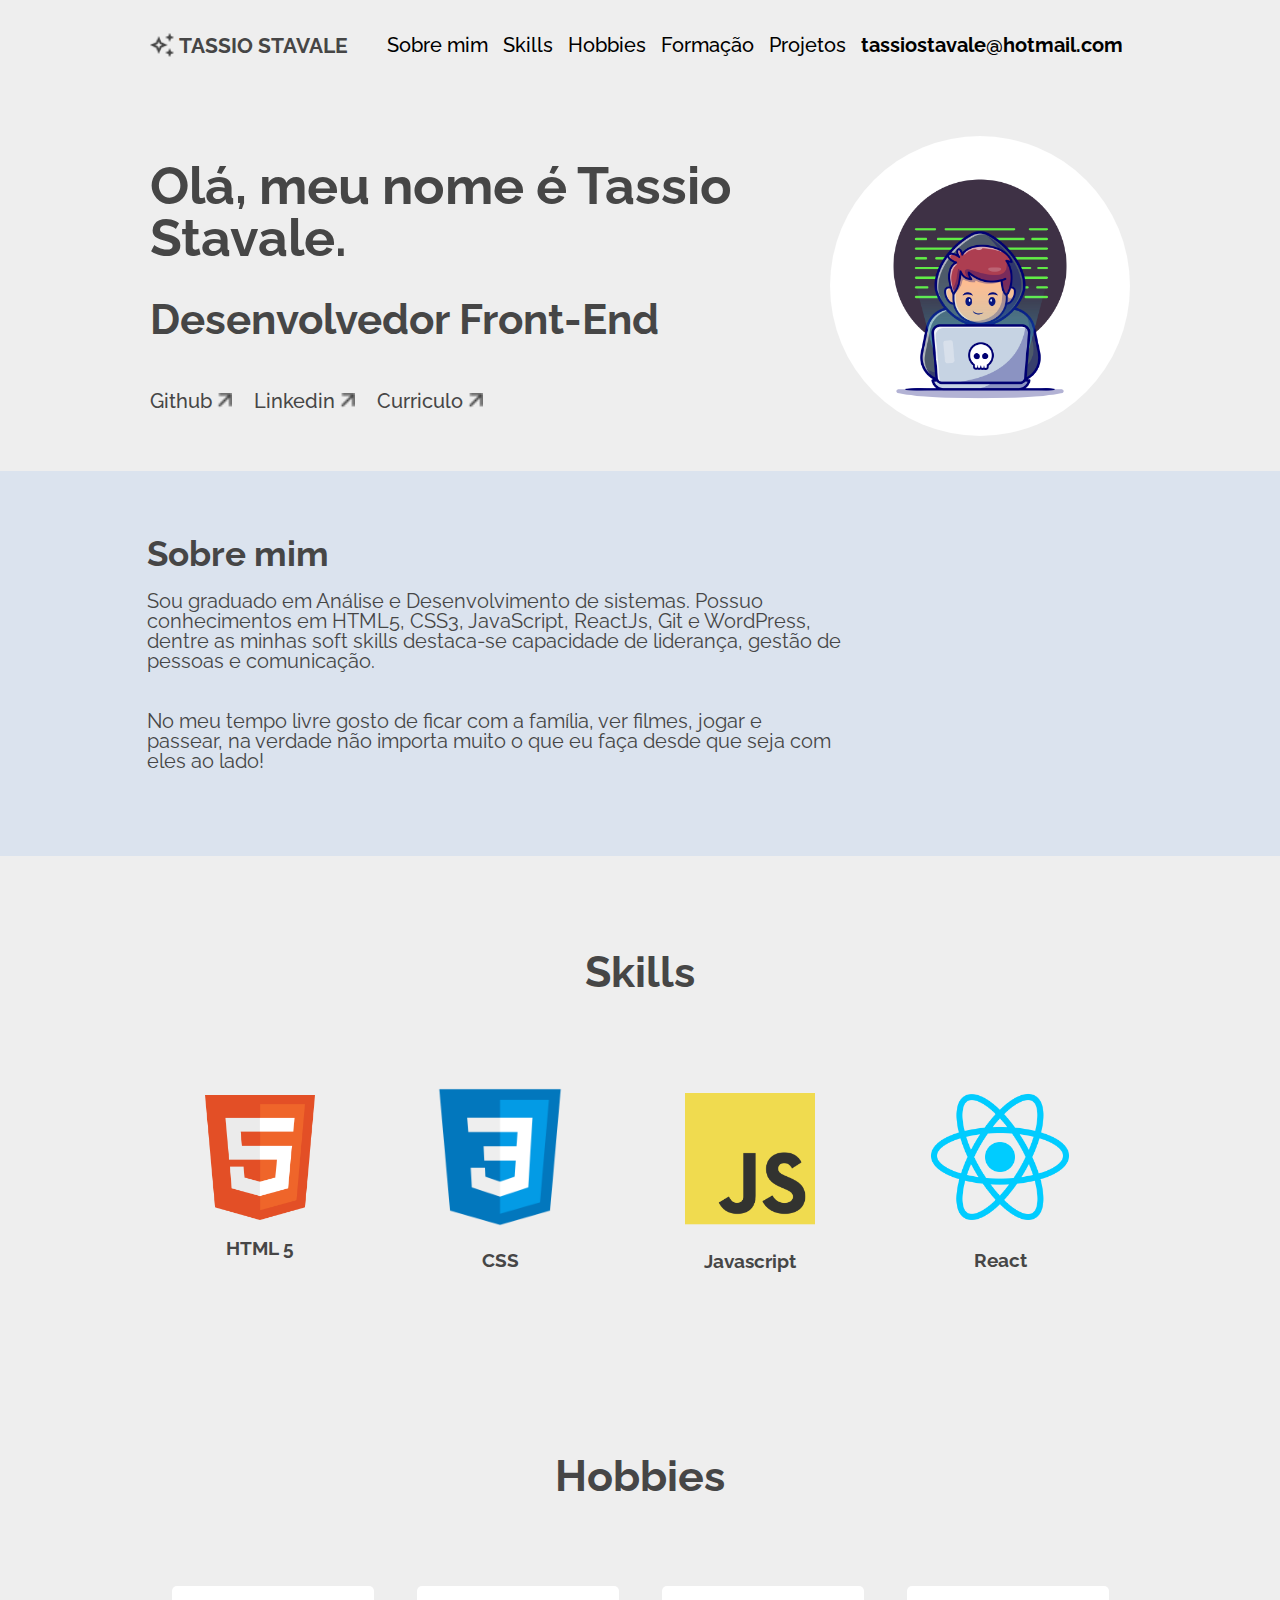
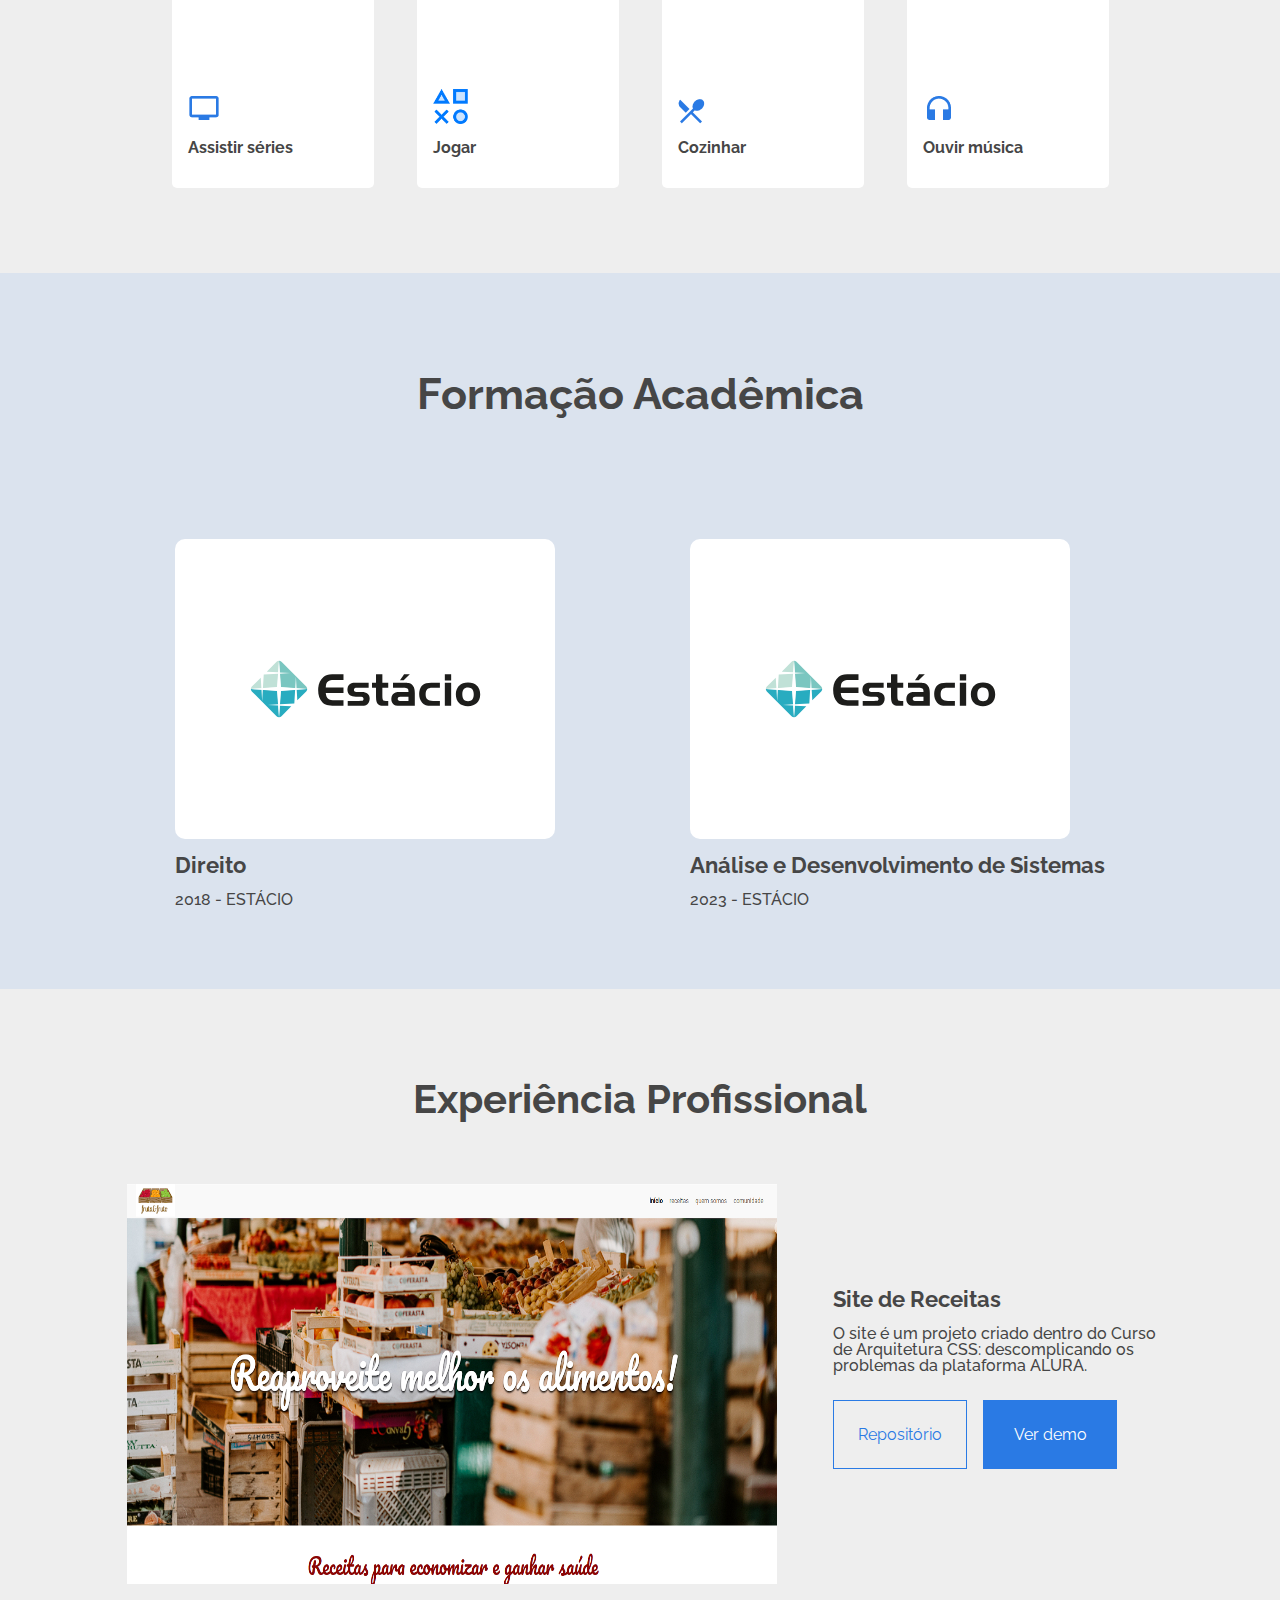
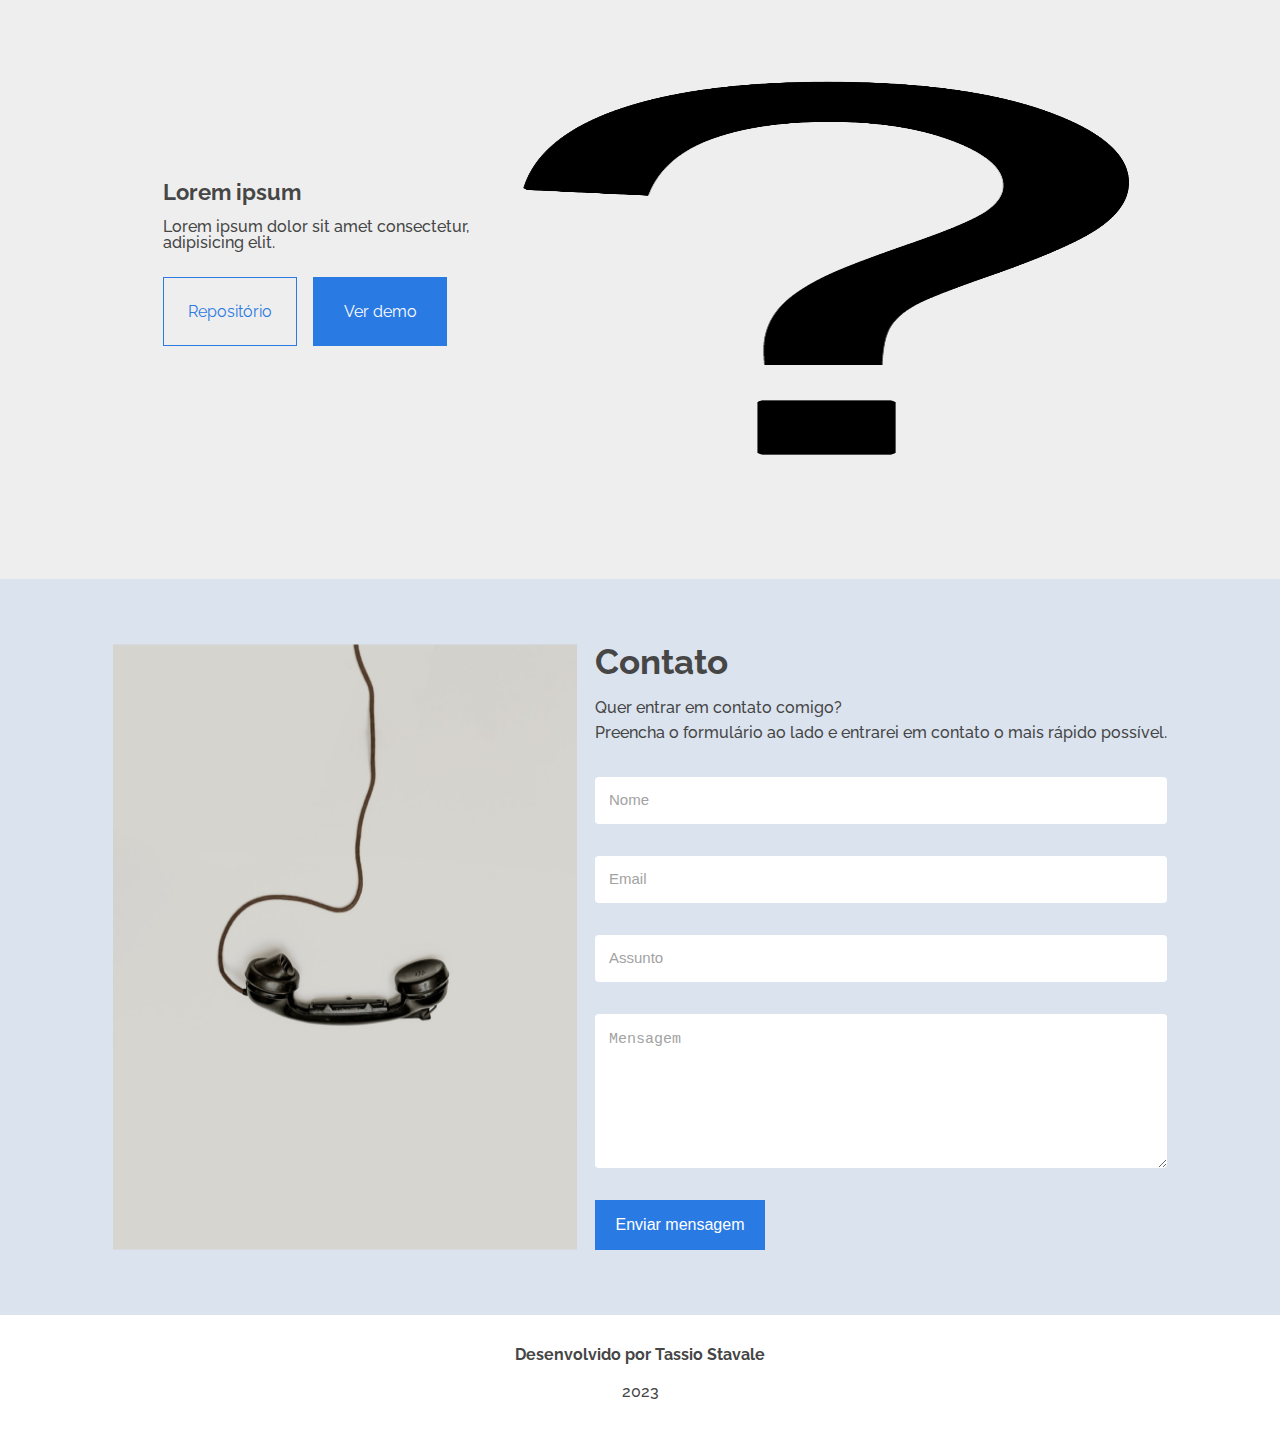
<file: index.html>
<!DOCTYPE html>
<html lang="pt-br">
    <head>
        <meta charset="UTF-8">
        <meta name="viewport" content="width=device-width, initial-scale=1.0">

        <link rel="stylesheet" href="./assets/css/reset.css">
        <link rel="stylesheet" href="./assets/css/style.css">
        <link rel="stylesheet" href="./assets/css/header.css">
        <link rel="stylesheet" href="./assets/css/introduction.css">
        <link rel="stylesheet" href="./assets/css/about-me.css">
        <link rel="stylesheet" href="./assets/css/skills.css">
        <link rel="stylesheet" href="./assets/css/hobbies.css">
        <link rel="stylesheet" href="./assets/css/academic-education.css">
        <link rel="stylesheet" href="./assets/css/professional-experience.css">
        <link rel="stylesheet" href="./assets/css/contact.css">
        <link rel="stylesheet" href="./assets/css/footer.css">

        <title>Portfólio - TASSIO STAVALE</title>
    </head>
    <body>

        <div class="all">
            <header>
            
                <div class="header__logo">
                    <img src="./assets/img/vector.png" alt="" class="header__logo--img">
                    <h3 class="header__logo--text">TASSIO STAVALE</h3>
                </div>
    
                <nav class="header__menu">
                    <ul class="header__menu__list">
                        <li class="header__menu__item"><a href="#aboutme" class="header__menu__link">Sobre mim</a></li>
                        <li class="header__menu__item"><a href="#skill" class="header__menu__link">Skills</a></li>
                        <li class="header__menu__item"><a href="#hobbie" class="header__menu__link">Hobbies</a></li>
                        <li class="header__menu__item"><a href="#education" class="header__menu__link">Formação</a></li>
                        <li class="header__menu__item"><a href="#projects" class="header__menu__link">Projetos</a></li>
                        <li class="header__menu__item"><a href="#contact" class="header__menu__link contato--link">tassiostavale@hotmail.com</a></li>
                    </ul>                   
                </nav>
    
            </header>

            <main>
                <section class="introduction">
                    <div class="introduction__text">
                        <h1 class="introduction__text__title">Olá, meu nome é Tassio Stavale.</h1>
                        <h2 class="introduction__text__subtitle">Desenvolvedor Front-End</h2>
                        <div class="introduction__text__links">
                            <a href="https://github.com/TStavale" class="introduction__text__links__media" target="_blank">Github<img src="./assets/img/arrow.png" alt="" class="introduction__text__links__arrow"></a>
                            <a href="https://www.linkedin.com/in/tassio-stavale/" class="introduction__text__links__media" target="_blank">Linkedin<img src="./assets/img/arrow.png" alt="" class="introduction__text__links__arrow"></a>
                            <a href="./assets/utils/Currículo Tassio Stavale.pdf" class="introduction__text__links__media" target="_blank">Curriculo<img src="./assets/img/arrow.png" alt="" class="introduction__text__links__arrow"></a>
                        </div>
                    </div>

                    <img src="./assets/img/img-prog.jpg" alt="Uma pessoa na frente do computador programando" class="introduction__img">
                </section>

                <section class="about-me" id="aboutme">
                    <div class="about-me__text">
                        <h2 class="about-me__text__title">Sobre mim</h2>
                        <p class="about-me__text__description">Sou graduado em Análise e Desenvolvimento de sistemas. Possuo conhecimentos em HTML5, CSS3, JavaScript, ReactJs, Git e WordPress, dentre as minhas soft skills destaca-se capacidade de liderança, gestão de pessoas e comunicação.
                        </p>
                        <p class="about-me__text__description">No meu tempo livre gosto de ficar com a família, ver filmes, jogar e passear, na verdade não importa muito o que eu faça desde que seja com eles ao lado!
                        </p>
                    </div>
                </section>

                <seciton class="skills" id="skill">
                    <h2 class="skill__title">Skills</h2>
                    <div class="skill__container">
                        <div class="skill__container__item">
                            <img src="./assets/img/html-logo.png" alt="logo do html" class="skill__container__item__img--html">
                            <p class="skill__container__item__text">HTML 5</p>
                        </div>
                        <div class="skill__container__item">
                            <img src="./assets/img/css-logo.png" alt="logo do Css" class="skill__container__item__img--css">
                            <p class="skill__container__item__text">CSS</p>
                        </div>
                        <div class="skill__container__item">
                            <img src="./assets/img/javascript-logo.png" alt="logo do JavaScript" class="skill__container__item__img--js">
                            <p class="skill__container__item__text">Javascript</p>
                        </div>
                        <div class="skill__container__item">
                            <img src="./assets/img/react-logo.png" alt="logo do React" class="skill__container__item__img--react">
                            <p class="skill__container__item__text">React</p>
                        </div>
                    </div>
                </seciton>

                <seciton class="hobbies" id="hobbie">
                    <h2 class="hobbies__title">Hobbies</h2>
                    <div class="hobbies__container">
                        <div class="hobbies__container__item">
                            <img src="./assets/img/tv_icon.png" alt="icone de uma tv" class="hobbies__container__item__img">
                            <p class="hobbies__container__item__text">Assistir séries</p>
                        </div>
                        <div class="hobbies__container__item">
                            <img src="./assets/img/botoes.png" alt="icone de figuras geométricas" class="hobbies__container__item__img game">
                            <p class="hobbies__container__item__text">Jogar</p>
                        </div>
                        <div class="hobbies__container__item">
                            <img src="./assets/img/forkspoon_icon.png" alt="icone de uma colher e uma foca" class="hobbies__container__item__img">
                            <p class="hobbies__container__item__text">Cozinhar</p>
                        </div>
                        <div class="hobbies__container__item">
                            <img src="./assets/img/headphones_icon.png" alt="icone de um fone de ouvido" class="hobbies__container__item__img">
                            <p class="hobbies__container__item__text">Ouvir música</p>
                        </div>
                    </div>
                </seciton>

                <section class="academic-education" id="education">
                    <h2 class="academic-education__title">Formação Acadêmica</h2>
                    <div class="academic-education__formation">
                        <div class="academic-education__formation__item">
                            <div class="academic-education__formation__item__container">
                                <img src="./assets/img/estacio-logo.svg" alt="Logo da Universidade Estacio" class="academic-education__formation__item__container__img">
                            </div>
                            <div class="academic-education__formation__item__text">
                                <h3 class="academic-education__formation__text__title">Direito</h3>
                                <p class="academic-education__formation__text__description">2018 - ESTÁCIO</p>
                            </div>
                        </div>
                        <div class="academic-education__formation__item">
                            <div class="academic-education__formation__item__container">
                                <img src="./assets/img/estacio-logo.svg" alt="Logo da Universidade Estacio" class="academic-education__formation__item__container__img">
                            </div>
                            <div class="academic-education__formation__item__text">
                                <h3 class="academic-education__formation__text__title">Análise e Desenvolvimento de Sistemas</h3>
                                <p class="academic-education__formation__text__description">2023 - ESTÁCIO</p>
                            </div>
                        </div>
                    </div>
                </section>

                <section class="professional-experience" id="projects">
                    <h2 class="professional-experience__title">Experiência Profissional</h2>
                    <div class="professional-experience__projects">
                        <div class="professional-experience__projects__project">
                            <img src="./assets/img/Site_de_receitas.png" alt="Imagem parcial de um Site de Receitas" class="professional-experience__projects__img">
                            <div class="professional-experience__projects__text">
                                <h3 class="professional-experience__projects__text__title">Site de Receitas</h3>
                                <p class="professional-experience__projects__text__description">O site é um projeto criado dentro do Curso de Arquitetura CSS: descomplicando os problemas da plataforma ALURA.</p>
                                <div class="professional-experience__projects__links">
                                    <a href="https://github.com/TStavale/Site_receitas" class="professional-experience__projects__links__repository" target="_blank">Repositório</a>
                                    <a href="https://tstavale.github.io/Site_receitas/" class="professional-experience__projects__links__demonstration" target="_blank">Ver demo</a>
                                </div>
                            </div>
                        </div>
                        <div class="professional-experience__projects__project reverse">
                            <img src="./assets/img/question_mark.png" alt="" class="professional-experience__projects__img question-mark__img">
                            <div class="professional-experience__projects__text">
                                <h3 class="professional-experience__projects__text__title">Lorem ipsum</h3>
                                <p class="professional-experience__projects__text__description">Lorem ipsum dolor sit amet consectetur, adipisicing elit. </p>
                                <div class="professional-experience__projects__links">
                                    <a href="" class="professional-experience__projects__links__repository">Repositório</a>
                                    <a href="" class="professional-experience__projects__links__demonstration">Ver demo</a>
                                </div>
                            </div>
                        </div>   
                    </div>
                </section>

                <section class="formcontact">
                    <img src="./assets/img/contact_image.png" alt="Imagem de um telefone antigo" class="contact__img">
                    <div class="formcontact__container">
                        <div class="formcontact__container__text">
                            <h2 class="formcontact__container__text__title">Contato</h2>
                            <p class="formcontact__container__text__subtitle">Quer entrar em contato comigo?<br>Preencha o formulário ao lado e entrarei em contato o mais rápido possível.</p>
                        </div>
                        <form action="https://formsubmit.co/8631aa6220bd306378bd0da617312fb9" method="POST" class="fromcontact__container__form" id="contact">
                            <input type="hidden" name="_next" value="https://tstavale.github.io/Portfolio-Ts/thanks.html">
                            <input class="fromcontact__container__form__input" name="name" type="text" id="nome" placeholder="Nome" required>
                            <input class="fromcontact__container__form__input" name="email" type="email" id="email" placeholder="Email" required>
                            <input class="fromcontact__container__form__input" name="subject" type="text" id="assunto" placeholder="Assunto" required>
                            <textarea class="fromcontact__container__form__textarea" rows="10" cols="40" id="mensagem" name="message" placeholder="Mensagem" required></textarea>
                            <button class="fromcontact__container__form__button">Enviar mensagem</button>
                        </form>
                    </div>
                </section>

            </main>

            <footer>
                <div class="footer">
                    <h2 class="footer__title">Desenvolvido por Tassio Stavale</h2>
                    <p class="footer__text">2023</p>
                </div>
            </footer>

        </div>  
    </body>
</html>
</file>
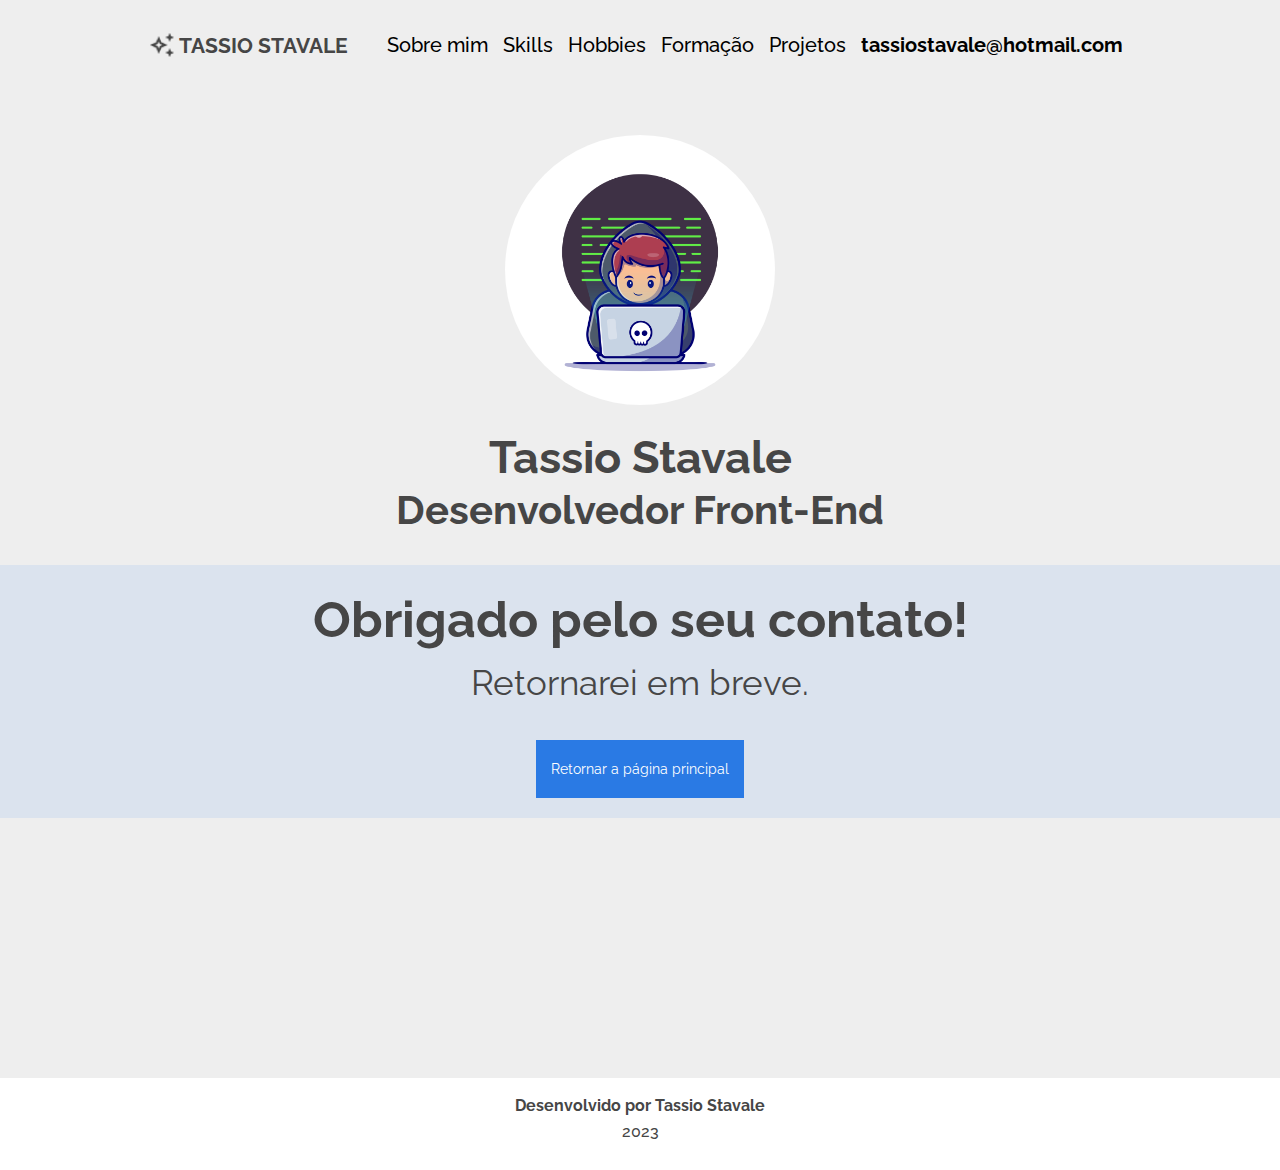
<file: thanks.html>
<!DOCTYPE html>
<html lang="en">
    <head>
        <meta charset="UTF-8">
        <meta name="viewport" content="width=device-width, initial-scale=1.0">
        <link rel="stylesheet" href="./assets/css/reset.css">
        <link rel="stylesheet" href="./assets/css/style.css">
        <link rel="stylesheet" href="./assets/css/header.css">
        <link rel="stylesheet" href="./assets/css/thanks.css">

        <title>Portfólio - TASSIO STAVALE</title>
    </head>
    <body>
        <div class="all">
            <header>
            
                <div class="header__logo">
                    <img src="./assets/img/vector.png" alt="" class="header__logo--img">
                    <h3 class="header__logo--text">TASSIO STAVALE</h3>
                </div>
    
                <nav class="header__menu">
                    <ul class="header__menu__list">
                        <li class="header__menu__item"><a href="#aboutme" class="header__menu__link">Sobre mim</a></li>
                        <li class="header__menu__item"><a href="#skill" class="header__menu__link">Skills</a></li>
                        <li class="header__menu__item"><a href="#hobbie" class="header__menu__link">Hobbies</a></li>
                        <li class="header__menu__item"><a href="#education" class="header__menu__link">Formação</a></li>
                        <li class="header__menu__item"><a href="#projects" class="header__menu__link">Projetos</a></li>
                        <li class="header__menu__item"><a href="#contact" class="header__menu__link contato--link">tassiostavale@hotmail.com</a></li>
                    </ul>                   
                </nav>
    
            </header>

            <main>
                <section class="thanks-container">
                    <div class="thanks-container__text">
                        <h1 class="thanks-container__text__title">Tassio Stavale</h1>
                        <h2 class="thanks-container__text__subtitle">Desenvolvedor Front-End</h2>
                        
                    </div>

                    <img src="./assets/img/img-prog.jpg" alt="Uma pessoa na frente do computador programando" class="thanks-container__img">
                </section>

                <section class="thanks">
                    <div class="thanks__text">
                        <h2 class="thanks__text__title">Obrigado pelo seu contato!</h2>
                        <p class="thanks__text__subtitle">Retornarei em breve.</p>
                        <a href="https://tstavale.github.io/Portfolio-Ts/" class="thanks__text__button">Retornar a página principal</a>
                    </div>
                </section>

            </main>

            <footer>
                <div class="footer">
                    <h2 class="footer__title">Desenvolvido por Tassio Stavale</h2>
                    <p class="footer__text">2023</p>
                </div>
            </footer>

        </div>  
    </body>
</html>
</file>
<file: assets/css/style.css>
@import url('https://fonts.googleapis.com/css2?family=Raleway:wght@200;300;400;500;700&display=swap');

:root {
    font-size: 62.5%; /* Para facilitar a acessibilidade, com isso iremos trabalhar com "rem" e não com "px". Divide o valor de px por 10 e dá o valor de rem.*/

    --cor-de-fundo: #eeeeee;
    --cor-de-link: #000;
    --preto-100: #464646;
    --azul-10: #dbe3ee;
    --branco: #FFF;
    --azul-100: #2A7AE4;
    --cinza: #A2A2A2;

}

body {
    box-sizing: border-box;
    background-color: var(--cor-de-fundo) ;
    font-family: 'Raleway', sans-serif;
    margin: 0;
    padding: 0;
    line-height: 1;
}

main {
    display: flex;
    flex-direction: column;
} 

/* .all {
    margin: 2.5rem 15rem;
} */

ol, ul,li {
    list-style: none;
}

a {
    text-decoration: none;
    color: var(--cor-de-link);
}
</file>
<file: assets/css/header.css>
header {
    display: flex;
    justify-content: space-between;
    margin: 2.5rem 15rem 0;
    
}

.header__logo {
    display: flex;
    align-items: center;
    justify-content: space-between;
}

.header__logo--img {
    width: 2.4rem;
    height: 2.4rem;
    margin-right: 0.5rem;
}

.header__logo--text {
    font-size: 2.1rem;
    color: var(--preto-100);
    font-weight: 700;
}

.header__menu__list {
    display: flex;
    justify-content: space-around;
    width: 75rem;

}

.header__menu__item {
    font-size: 2rem;
    color: var(--preto-100);
    font-weight: 500;
    position: relative;
}

.header__menu__item:after {
    content: "";
    width: 0%;
    height: 2px;
    bottom: -3px;
    left: 0px;
    position: absolute;
    background-color: #303056;
    transition: 0.6s ease;
}

.header__menu__item:hover:after {
    width: 100%;
}

.header__menu__item:last-child {
    font-weight: bold;
}


@media screen and (max-width: 768px) {
    header {
        margin: 0;
        padding: 1.6rem 3.2rem;
    }

    .header__logo--text {
        font-size: 1.6rem;
    }
    
    .header__menu__link {
        display: none;
    }

    .header__menu__list {
        width: 50rem;
    
    }

    .contato--link {
        display: block;
        font-size: 1.6rem;
    }
}

@media screen and (max-width: 425px) {
    header {
        margin: 0;
        padding: 1.6rem;
    }

    .header__logo--text {
        font-size: 1.5rem;
    }

    .header__menu__list {
        width: 15rem;
    }
    
    .header__menu__link {
        display: none;
    }

    .contato--link {
        display: block;
        font-size: 1.2rem;
    }
}
</file>
<file: assets/css/introduction.css>
.introduction {
    display: flex;
    justify-content: space-between;
    align-items: center;
    margin: 7rem 15rem 0;
}

.introduction__text {
    width: 65%;
    margin-right: 3rem;
    padding: 2.5rem 0;
}

.introduction__text__title {
    font-size: 5.2rem;
    font-weight: 700;
    color: var(--preto-100);
}

.introduction__text__subtitle {
    font-size: 4.2rem;
    font-weight: 700;
    color: var(--preto-100);
    margin-top: 3.5rem;
}

.introduction__text__links {
    display: flex;
    margin-top: 5rem;
    
}

.introduction__text__links__media {
    font-size: 2rem;
    font-weight: 500;
    color: var(--preto-100);
    margin-right: 2.2rem;
}

.introduction__text__links__media:hover {
    color: rgb(128, 125, 125);
}

.introduction__text__links__arrow {
    width: 1.5rem;
    margin-left: 0.5rem;
}

.introduction__img {
    width: 30rem;
    height: 30rem;
    border-radius: 50%;
}

@media screen and (max-width: 768px) {
    .introduction {
        margin: 0;
        padding: 3.2rem;
    }

    .introduction__text {
        margin-right: 3rem;
        padding: 0;
    }

    .introduction__text__title {
        font-size: 2.2rem;
        line-height: 30px;
    }

    .introduction__text__subtitle {
        font-size: 1.6rem;
        margin: 1rem 0;
    }

    .introduction__text__links {
        margin-top: 0;
        
    }

    .introduction__text__links__media {
        font-size: 1.6rem;
        margin-right: 2.2rem;
    }

    .introduction__text__links__arrow {
        width: 1rem;
        margin-left: 0.5rem;
    }

    .introduction__img {
        width: 20rem;
        height: 20rem;
    }
    

}

@media screen and (max-width: 425px) {
    .introduction {
        flex-direction: column-reverse;
        align-items:flex-start;
        margin: 0;
        padding: 1.6rem;
    }

    .introduction__text {
        width: 100%;
        margin-right: 0;
    }

    .introduction__text__title {
        font-size: 2.1rem;
    }

    .introduction__text__subtitle {
        font-size: 1.4rem;
        margin-top: 0.5rem;
    }

    .introduction__text__links__media {
        font-size: 1rem;
    }

    .introduction__text__links__arrow {
        width: 1rem;
    }

    .introduction__img {
        width: 15rem;
        height: 15rem;
        margin-bottom: 1.5rem;
    }
}
</file>
<file: assets/css/about-me.css>
.about-me {
    display: flex;
    flex-direction: column;
    background: var(--azul-10);
    padding: 6.5rem;
    margin: 3.5rem 0;
    align-items: center;
    gap: 10px;
    align-self: stretch;
    
}

.about-me__text {
    display: flex;
    flex-direction: column;
    padding-left: 8.15rem;
}

.about-me__text__title {
    font-size: 3.5rem;
    color: var(--preto-100);
    font-weight: 700;
}

.about-me__text__description {
    font-size: 2rem;
    color: var(--preto-100);
    font-weight: 400;
    width: 65%;
    text-align:start;
}

@media screen and (max-width: 768px) {
    .about-me {
        padding: 3.2rem;
        margin: 0;
        
    }
    
    .about-me__text {
        padding-left: 0;
    }
    
    .about-me__text__title {
        font-size: 2.2rem;
    }
    
    .about-me__text__description {
        font-size: 1.4rem;
        width: 100%;
    }
}

@media screen and (max-width: 425px) {
    .about-me {
        padding: 1.6rem;
        margin: 0;
    }

    .about-me__text__title {
        font-size: 2rem;
    }
    
    .about-me__text__description {
        font-size: 1.4rem;
    }
}
</file>
<file: assets/css/skills.css>
.skills {
    margin: 3.5rem 15rem 8rem;
}

.skill__title {
    color: var(--preto-100);
    text-align: center;
    font-size: 4.3rem;
    font-weight: 700;
    margin: 2.5rem 0 8.8rem;
}

.skill__container {
    display: flex;
    justify-content: space-around;

}

.skill__container__item {
    display: flex;
    flex-direction: column;
    justify-content: center;
    text-align: center;
    align-items: center;
}

.skill__container__item__img--html {
    width: 11rem;
}

.skill__container__item__img--html:hover {
    width: 13rem;
    transition: 0.6s ease-in-out;
}

.skill__container__item__img--css {
    width: 15rem;
}

.skill__container__item__img--css:hover {
    width: 17rem;
    transition: 0.6s ease-in-out;
}

.skill__container__item__img--js {
    width: 13rem;
}

.skill__container__item__img--js:hover {
    width: 15rem;
    transition: 0.6s ease-in-out;
}

.skill__container__item__img--react {
    width: 15rem;
}

.skill__container__item__img--react:hover {
    width: 17rem;
    transition: 0.6s ease-in-out;
}

.skill__container__item__text {
    color: var(--preto-100);
    font-size: 1.9rem;
    font-weight: 700;
}

@media screen and (max-width: 768px) {
    .skills {
        margin: 0;
        padding: 3.2rem;
    }
    
    .skill__title {
        font-size: 2.2rem;
        margin: 0 0 3.2rem;
    }
    
    .skill__container__item__img--html {
        width: 9rem;
    }

    .skill__container__item__img--html:hover {
        width: 11rem;
    }
    
    .skill__container__item__img--css {
        width: 12rem;
    }

    .skill__container__item__img--css:hover {
        width: 14rem;
    }
    
    .skill__container__item__img--js {
        width: 10rem;
    }

    .skill__container__item__img--js:hover {
        width: 12rem;
    }
    
    .skill__container__item__img--react {
        width: 12rem;
    }

    .skill__container__item__img--react:hover {
        width: 15rem;
    }
    
    .skill__container__item__text {
        font-size: 1.6rem;
    }
}

@media screen and (max-width: 425px) {
    .skills {
        padding: 1.6rem;
    }
    
    .skill__title {
        font-size: 2rem;
    }

    .skill__container {
        flex-wrap: wrap;
        align-content: space-around;
    }

    .skill__container__item {
        background: var(--branco);
        width: 15rem;
        height: 12rem;
        justify-content: end;
        text-align: start;
        align-items: start;
        padding: 1.6rem;
        margin-bottom: 2rem;
    }

    .skill__container__item__img--html {
        width: 3rem;
    }

    .skill__container__item__img--html:hover {
        width: 3rem;
    }
    
    .skill__container__item__img--css {
        width: 4rem;
    }

    .skill__container__item__img--css:hover {
        width: 4rem;
    }
    
    .skill__container__item__img--js {
        width: 3rem;
    }

    .skill__container__item__img--js:hover {
        width: 3rem;
    }
    
    .skill__container__item__img--react {
        width: 4rem;
    }

    .skill__container__item__img--react:hover {
        width: 4rem;
    }

    .skill__container__item__text {
        font-size: 1.4rem;
        width: 100%;
        margin-bottom: 0;
    }
}
</file>
<file: assets/css/hobbies.css>
.hobbies {
    margin: 8.5rem 15rem;
}

.hobbies__title {
    color: var(--preto-100);
    text-align: center;
    font-size: 4.3rem;
    font-weight: 700;
    margin-bottom: 8.8rem;
}

.hobbies__container {
    display: flex;
    justify-content: space-around;
}

.hobbies__container__item {
    background: var(--branco);
    width: 17rem;
    height: 17rem;
    display: flex;
    flex-direction: column;
    padding: 1.6rem;
    justify-content: flex-end;
    text-align: center;
    align-items: flex-start;
    border-radius: 5px;

}

.game {
    width: 3.5rem;
}

.hobbies__container__item__text {
    color: var(--preto-100);
    font-size: 1.6rem;
    font-weight: 700;
}

@media screen and (max-width: 768px) {
    .hobbies {
        margin: 0;
        padding: 3.2rem;
    }
    
    .hobbies__title {
        font-size: 2.2rem;
        margin-bottom: 3.2rem;
    }
    
    .hobbies__container__item {
        width: 12rem;
        height: 12rem;
    }
}

@media screen and (max-width: 425px) {
    .hobbies {
        padding: 1.6rem;
    }

    .hobbies__title {
        font-size: 2rem;
        margin-bottom: 3.2rem;
    }

    .hobbies__container {
        flex-wrap: wrap;
    }

    .hobbies__container__item {
        margin-bottom: 2rem;
    }
}
</file>
<file: assets/css/academic-education.css>
.academic-education {
    display: flex;
    flex-direction: column;
    background: var(--azul-10);
    padding: 6.5rem;
    align-items: center;
}

.academic-education__title {
    color: var(--preto-100);
    text-align: center;
    font-size: 4.3rem;
    font-weight: 700;
    margin: 3.5rem 0 8.8rem;
}

.academic-education__formation {
    display: flex;
    justify-content: space-evenly;
    margin-top: 3.5rem;
    width: 120rem;
}

.academic-education__formation__item__container {
    background: var(--branco);
    width: 38rem;
    height: 30rem;
    border-radius: 10px;
    text-align: center;
    
}

.academic-education__formation__item__container__img {
    width: 30rem;  
}

.academic-education__formation__item__text {
    margin-top: 1.5rem;
}

.academic-education__formation__text__title {
    color: var(--preto-100);
    font-size: 2.2rem;
    font-weight: 700;
}

.academic-education__formation__text__description {
    color: var(--preto-100);
    font-size: 1.6rem;
    font-weight: 500;
}

@media screen and (max-width: 768px) {
    .academic-education {
        padding: 3.2rem;
    }

    .academic-education__title {
        font-size: 2.2rem;
        margin: 0 0 3.2rem;
    }

    .academic-education__formation {
        margin-top: 0;
        width: 70rem;
    }

    .academic-education__formation__item__container {
        width: 28rem;
        height: 20rem;
        
    }

    .academic-education__formation__item__container__img {
        width: 20rem;  
    }
    
    .academic-education__formation__text__title {
        font-size: 1.6rem;
        width: 28rem;
    }

    .academic-education__formation__text__description {
        font-size: 1.4rem;
    }
}

@media screen and (max-width: 425px) {
    .academic-education {
        padding: 1.6rem;
    }

    .academic-education__title {
        font-size: 2rem;
    }

    .academic-education__formation {
        flex-direction: column;
        justify-content: center;
        align-items: center;
        width: 100%;
    }

    .academic-education__formation__item__container {
        width: 36rem;
        height: 15rem;
        display: flex;
        align-items: center;
        justify-content: center;
    }

    .academic-education__formation__item__container__img {
        width: 20rem; 
    }

    .academic-education__formation__text__title {
        font-size: 1.4rem;
        width: 28rem;
    }

    .academic-education__formation__text__description {
        font-size: 1.2rem;
    }
}
</file>
<file: assets/css/professional-experience.css>
.professional-experience {
    margin: 3.5rem 15rem;
}

.professional-experience__title {
    color: var(--preto-100);
    margin: 5.5rem 0;
    text-align: center;
    font-size: 4rem;
    font-weight: 700;
}

.professional-experience__projects {
    display: flex;
    flex-direction: column;
    align-items: center;
}

.professional-experience__projects__project {
    display: flex;
    margin-bottom: 6.5rem;
}

.professional-experience__projects__img {
    width: 65rem;
    height: 40rem;
    padding: 1rem;
}

.professional-experience__projects__text {
    display: flex;
    flex-direction: column;
    justify-content: center;
    margin-left: 4.6rem;
}

.professional-experience__projects__text__title {
    color: var(--preto-100);
    font-size: 2.2rem;
    font-weight: 700;
}

.professional-experience__projects__text__description {
    width: 33rem;
    color: var(--preto-100);
    font-size: 1.6rem;
    font-weight: 500;
}

.professional-experience__projects__links {
    display: flex;
    margin: 1rem 0;
}

.professional-experience__projects__links__repository {
    width: 10rem;
    height: 3.5rem;
    display: flex;
    justify-content: center;
    align-items: center;
    padding: 1.6rem;
    gap: 10px;
    margin-right: 1.6rem;

    border: 1px solid var(--azul-100);
    color: var(--azul-100);
    font-size: 1.6rem;
    font-weight: 400;

}

.professional-experience__projects__links__repository:active {
    background: #dad6d6;
}

.professional-experience__projects__links__demonstration {
    width: 10rem;
    height: 3.5rem;
    background: var(--azul-100);
    display: flex;
    justify-content: center;
    align-items: center;
    padding: 1.6rem;
    gap: 10px;

    border: 1px solid var(--azul-100);
    color: var(--branco);
    font-size: 1.6rem;
    font-weight: 400;

}

.professional-experience__projects__links__demonstration:active {
    background: #1b62be;
}

.reverse {
    flex-direction: row-reverse;
}

.question-mark__img {
    width: 65rem;
    height: 40rem;
    
}

@media screen and (max-width: 768px) {
    .professional-experience {
        margin: 0;
        padding: 3.2rem;
    }
    
    .professional-experience__title {
        margin: 0 0 1.6rem;
        font-size: 2.2rem;
    }
    
    .professional-experience__projects__project {
        flex-direction: column;
        margin-bottom: 6.4rem;
    }
    
    .professional-experience__projects__text {
        margin: 1.6rem 0 0;
    }
    
    .professional-experience__projects__text__title {
        font-size: 1.6rem;
    }
    
    .professional-experience__projects__text__description {
        width: 100%;
        font-size: 1.4rem;
        line-height: 20px;
    }
    
    .professional-experience__projects__links {
        margin: 0;
    }
    
    .professional-experience__projects__links__repository {
        width: 12rem;
        height: 3rem;
        padding: 1.2rem 1.6rem;
        gap: 10px;
        margin-right: 1.6rem;
    
        font-size: 1.4rem;   
    }

    .professional-experience__projects__links__demonstration {
        width: 12rem;
        height: 3rem;
        padding: 1.2rem 1.6rem;
        gap: 10px;
    
        font-size: 1.4rem;
    }
}

@media screen and (max-width: 425px) {
    .professional-experience {
        padding: 1.6rem;
    }
    
    .professional-experience__title {
        font-size: 2rem;
    }

    .professional-experience__projects__img {
        width: 38rem;
        height: 18rem;
    }
    
    .professional-experience__projects__text {
        margin-left: 0rem;
        padding: 1rem;
    }
    
    .professional-experience__projects__text__title {
        font-size: 1.8rem;
    }
    
    .professional-experience__projects__text__description {
        font-size: 1.4rem;
    }

    .professional-experience__projects__links__repository {
        width: 8rem;
        height: 2.5rem;
    
        font-size: 1.2rem;   
    }

    .professional-experience__projects__links__demonstration {
        width: 8rem;
        height: 2.5rem;
    
        font-size: 1.2rem;
    }
}
</file>
<file: assets/css/contact.css>
.formcontact {
    display: flex;
    justify-content: center;
    background: var(--azul-10);
    padding: 6.5rem;
}

.formcontact__container {
    margin-left: 1.8rem;
}

.formcontact__container__text__title {
    color: var(--preto-100);
    font-size: 3.5rem;
    font-weight: 700;
}

.formcontact__container__text__subtitle {
    color: var(--preto-100);
    font-size: 1.6rem;
    font-weight: 500;
    line-height: 25px;
}

.fromcontact__container__form {
    display: flex;
    flex-direction: column;
    margin-top: 3.2rem;
}

.fromcontact__container__form__input {
    margin-bottom: 3.2rem;
    border: none;
    height: 4.5rem;
    border-radius: 4px;
}

.fromcontact__container__form__input:focus {
    border-bottom: 3px solid var(--azul-100);
    outline: 0;
}

.fromcontact__container__form__input::placeholder {
    color: var(--cinza);
    font-size: 1.5rem;
    font-weight: 400;
    line-height: 16px;
    padding: 1.6rem 1.2rem;
}

.fromcontact__container__form__textarea {
    border: none;
    border-radius: 4px;
}

.fromcontact__container__form__textarea:focus {
    outline: 3px solid var(--azul-100);
}

.fromcontact__container__form__textarea::placeholder {
    color: var(--cinza);
    font-size: 1.5rem;
    font-weight: 400;
    line-height: 16px;
    padding: 1.6rem 1.2rem;
}

.fromcontact__container__form__button {
    width: 17rem;
    height: 5rem;
    margin-top: 3.2rem;
    background: var(--azul-100);
    display: flex;
    padding: 1.6rem;
    justify-content: center;
    align-items: center;
    border: none;

    color: var(--branco);
    font-size: 1.6rem;
    font-weight: 400;
    cursor: pointer;
}

.fromcontact__container__form__button:hover {
    background:  #4582d1;
}

.fromcontact__container__form__button:active {
    background: #2469c4;
}

@media screen and (max-width: 768px) {
    .formcontact {
        padding: 3.2rem;
    }

    .contact__img {
        display: none;
    }
    
    .formcontact__container {
        margin-left: 0;
        width: 100%;
    }
    
    .formcontact__container__text__title {
        font-size: 2.2rem;
    }
    
    .formcontact__container__text__subtitle {
        font-size: 1.4rem;
    }
    
    .fromcontact__container__form__button {
        padding: 1.2rem 1.6rem;
    
        font-size: 1.4rem;
    }
}

@media screen and (max-width: 425px) {
    .formcontact {
        padding: 1.6rem;
    }

    .formcontact__container__text__title {
        font-size: 2rem;
    }
    
    .formcontact__container__text__subtitle {
        font-size: 1.2rem;
        line-height: 15px;
    }

    .fromcontact__container__form__button {
        width: 14rem;
        height: 4rem;
        padding: 1rem;
    
        font-size: 1.2rem;
    }
}
</file>
<file: assets/css/footer.css>
.footer {
    background: var(--branco);
    display: flex;
    flex-direction: column;
    justify-content: center;
    align-items: center;
    padding: 3.2rem;
    gap: 5px;
}

.footer__title {
    color: var(--preto-100);
    text-align: center;
    font-size: 1.6rem;
    font-weight: 700;
}

.footer__text {
    color: var(--preto-100);
    text-align: center;
    font-size: 1.6rem;
    font-weight: 500;
}

@media screen and (max-width: 425px) {
    .footer {
        padding: 1.6rem;
        gap: 0px;
    }

    .footer__title .footer__text {
        font-size: 1.4rem;
    }
}
</file>
<file: assets/css/thanks.css>
.thanks-container {
    display: flex;
    flex-direction: column-reverse;
    align-items: center;
    margin-top: 7rem;
}

.thanks-container__text {
    text-align: center;
    padding-top: 3rem;
}

.thanks-container__text__title {
    font-size: 4.5rem;
    font-weight: 700;
    color: var(--preto-100);
}

.thanks-container__text__subtitle {
    font-size: 4rem;
    font-weight: 700;
    color: var(--preto-100);
    margin-top: 1rem;
}

.thanks-container__img {
    width: 27rem;
    height: 27rem;
    border-radius: 50%;
}

.thanks {
    display: flex;
    flex-direction: column;
    background: var(--azul-10);
    padding-top: 3rem;
    margin: 3.5rem 0;
    
}

.thanks__text {
    display: flex;
    align-items: center;
    flex-direction: column;
}

.thanks__text__title {
    font-size: 5rem;
    color: var(--preto-100);
    font-weight: 700;
}

.thanks__text__subtitle {
    font-size: 3.5rem;
    color: var(--preto-100);
    font-weight: 400;
    margin: 2rem 0;
}

.thanks__text__button {
    width: 18rem;
    height: 3rem;
    margin: 2rem;
    background: var(--azul-100);
    display: flex;
    padding: 1.4rem;
    justify-content: center;
    align-items: center;
    border: none;

    color: var(--branco);
    font-size: 1.4rem;
    font-weight: 400;
    cursor: pointer;
}

.thanks__text__button:hover {
    background:  #4582d1;
}

.thanks__text__button:active {
    background: #2969bd;
}

.footer {
    background: var(--branco);
    display: flex;
    flex-direction: column;
    justify-content: center;
    align-items: center;
    margin-top: 8.5rem;
    padding: 2rem;
    position: relative;
    bottom: -140px;
}

.footer__title {
    color: var(--preto-100);
    text-align: center;
    font-size: 1.6rem;
    font-weight: 700;
}

.footer__text {
    color: var(--preto-100);
    text-align: center;
    font-size: 1.6rem;
    font-weight: 500;
    margin: 1rem;
}

@media screen and (max-width: 768px) {
    .thanks-container__text__title {
        font-size: 3.5rem;
    }
    
    .thanks-container__text__subtitle {
        font-size: 3rem;
    }

    .thanks__text__title {
        font-size: 4rem;
    }
    
    .thanks__text__subtitle {
        font-size: 2.5rem;
    }
    
    .thanks__text__button {
        width: 15rem;
        height: 2.5rem;
        padding: 1.2rem;
    
        font-size: 1.2rem;
    }

    .footer {
        position: relative;
        bottom: -40px;
    }
}

@media screen and (max-width: 425px) {
    .thanks-container__text__title {
        font-size: 3rem;
    }
    
    .thanks-container__text__subtitle {
        font-size: 2.5rem;
    }

    .thanks-container__img {
        width: 22rem;
        height: 22rem;
    }

    .thanks__text__title {
        font-size: 2.5rem;
    }
    
    .thanks__text__subtitle {
        font-size: 1.9rem;
    }
    
    .thanks__text__button {
        width: 15rem;
        height: 2.5rem;
        padding: 1.2rem;
    
        font-size: 1.2rem;
    }
}
</file>
